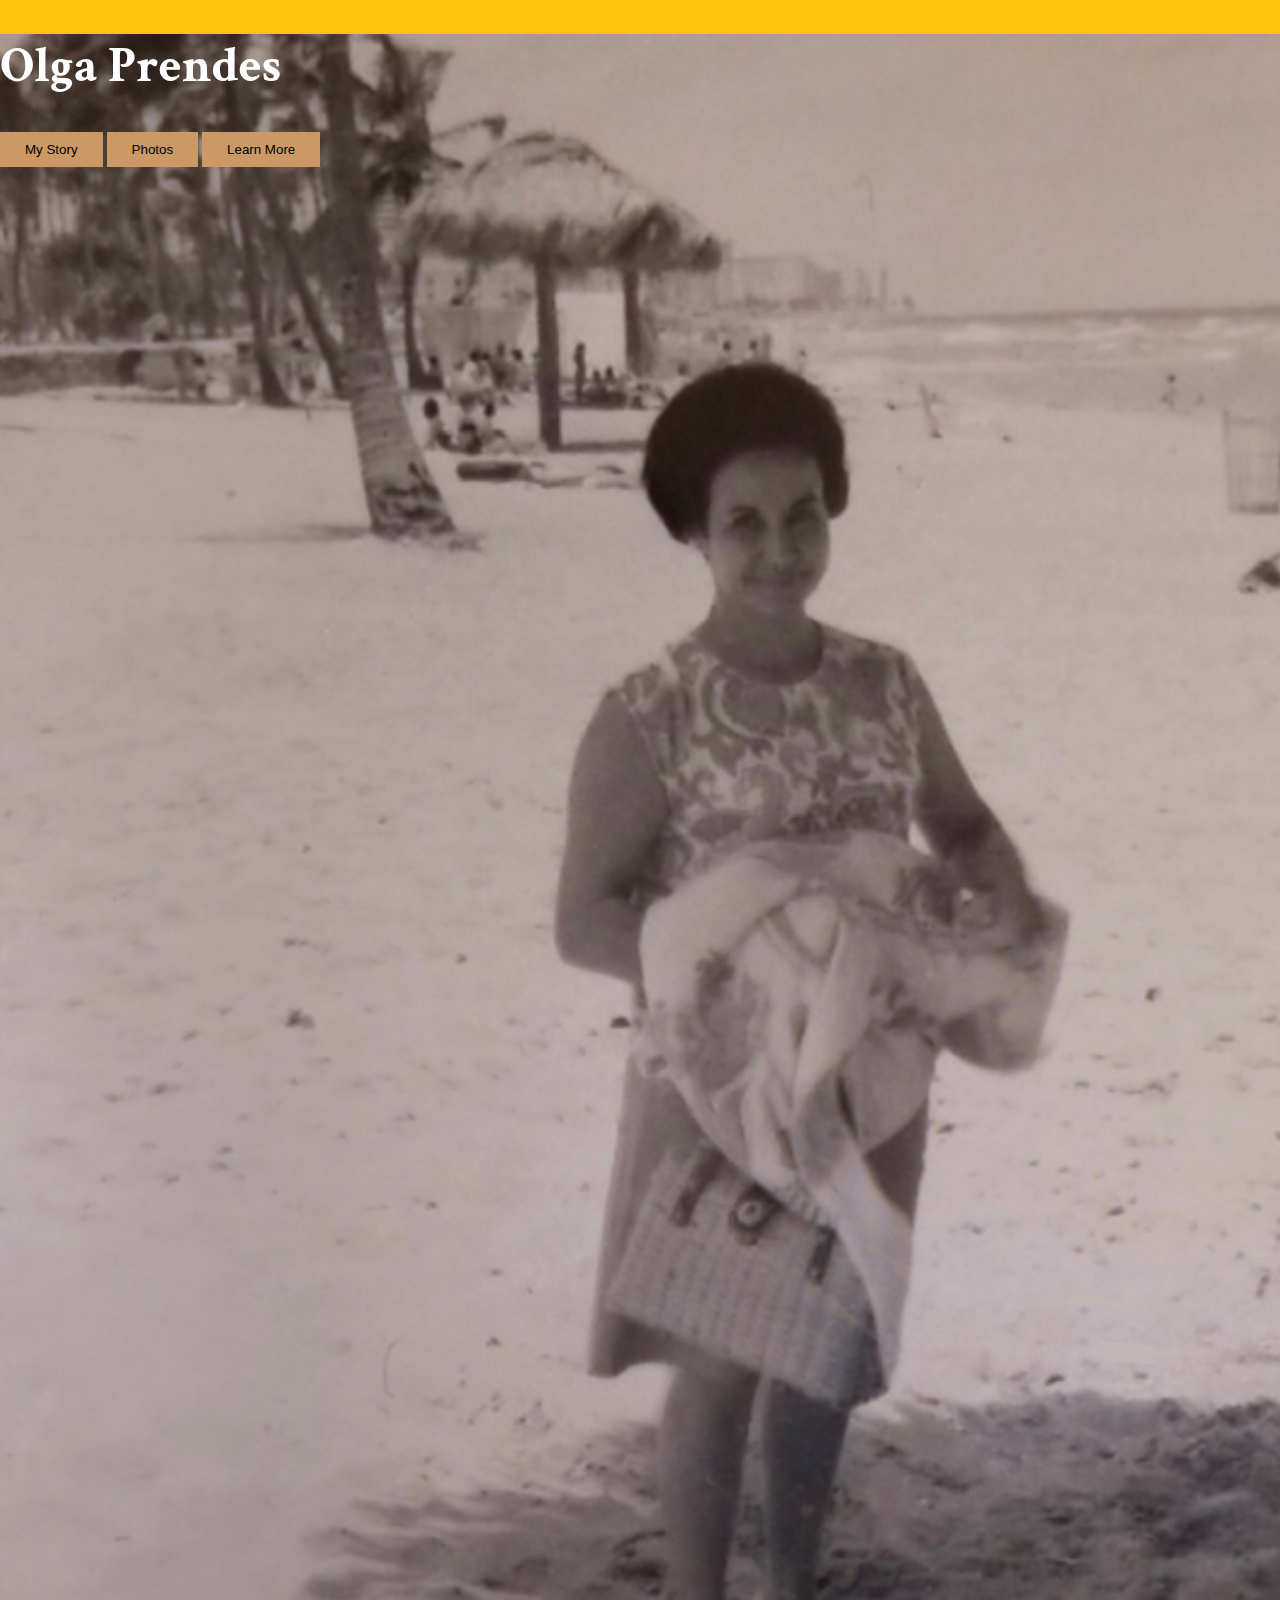
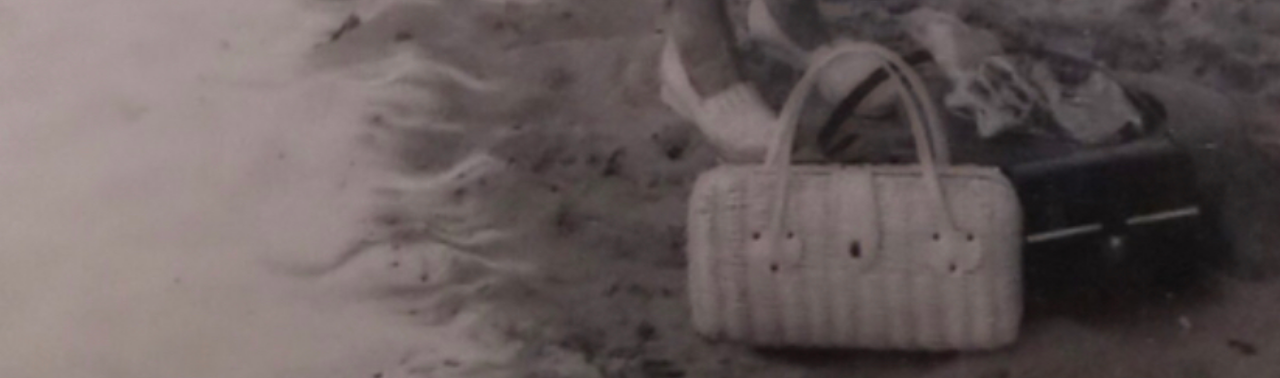
<file: index.html>
<!DOCTYPE html>
<html lang="en" dir="ltr">

<head>
  <meta charset="utf-8">
  <title>Olga Prendes Biosite</title>
  <meta name="author" content="Olga Prendes" />
  <meta name="description" content="biosite" />
  <meta name="keywords" content="Lorem, style, id" />
  <meta name="pragma" content="no-cache" />
  <link href="stylesheet.css" type="text/css" rel="stylesheet" />
  <link href="https://fonts.googleapis.com/css?family=Crimson+Text&display=swap" rel="stylesheet">
</head>

<body>
<div class="container">
  <div class="hero">

  <div class="hero-text">
    <h1 style="font-size:50px">Olga Prendes</h1>
    <button><a href="story.html">My Story</a></button>
    <button><a href="album.html">Photos</a></button>
    <button><a href="links.html">Learn More</a></button>
  </div>
</div>
</div>
</body>

</html>
</file>
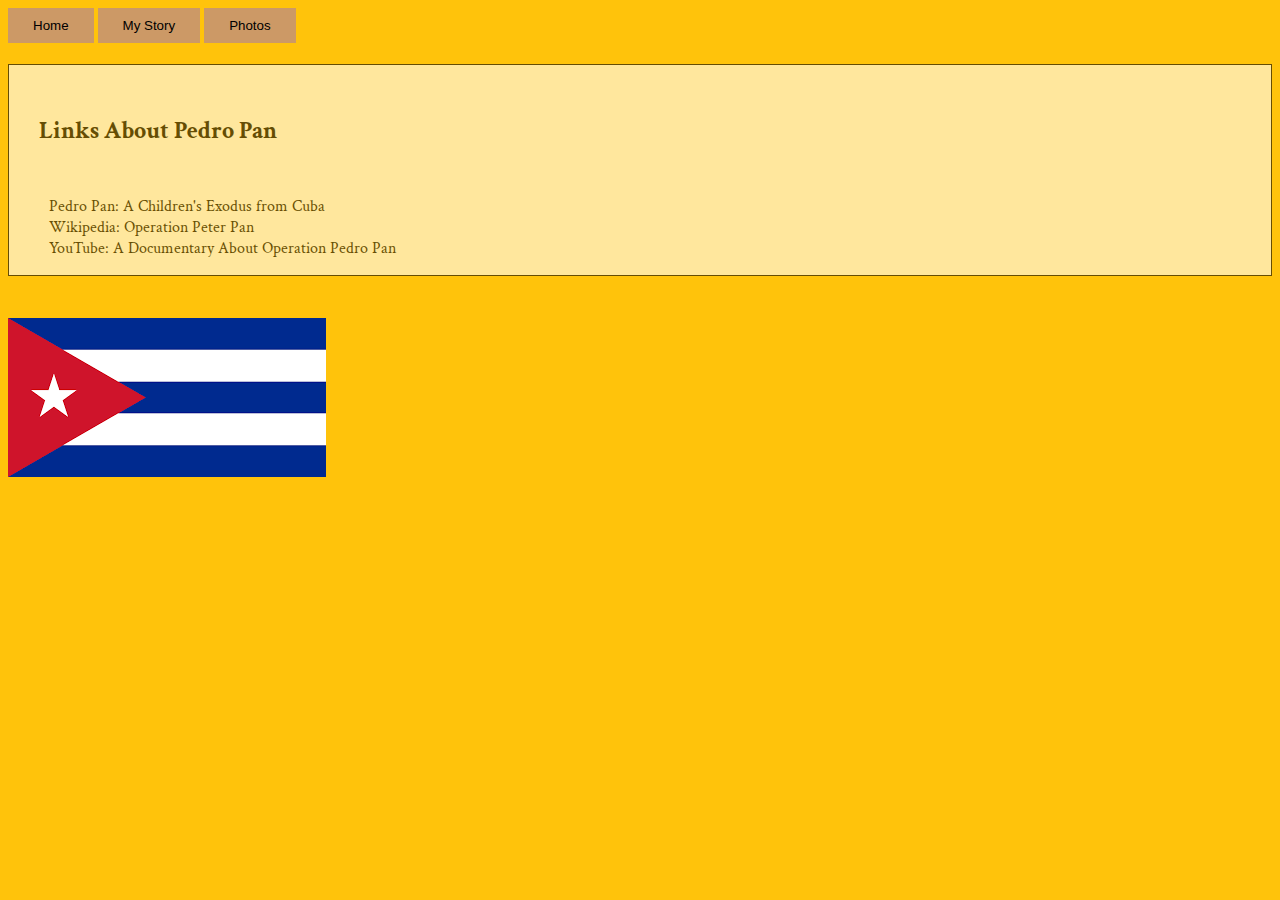
<file: links.html>
<!DOCTYPE html>
<html lang="en" dir="ltr">
  <head>
    <meta charset="utf-8">
    <title>Learn More</title>
    <meta name="author" content="Olga Prendes" />
    <meta name="description" content="biosite" />
    <meta name="keywords" content="Lorem, style, id" />
    <meta name="pragma" content="no-cache" />
    <link href="stylesheet.css" type="text/css" rel="stylesheet" />
    <link href="https://fonts.googleapis.com/css?family=Crimson+Text&display=swap" rel="stylesheet">
  </head>
  <body>
    <div>
    <div class="button2">
    <button><a href="index.html">Home</a></button>
    <button><a href="story.html">My Story</a></button>
    <button><a href="album.html">Photos</a></button>
    </div>
    <br>
    <div class="learn">
    <h2 class="links">Links About Pedro Pan</h2>
    <ul class="second">
      <li class="second">
        <a href="https://insider.si.edu/2017/07/pedro-pan-childrens-exodus-cuba/">Pedro Pan: A Children's Exodus from Cuba</a>
      </li>
      <li class="second">
        <a href="https://en.wikipedia.org/wiki/Operation_Peter_Pan">Wikipedia: Operation Peter Pan</a>
      </li>
      <li class="second">
        <a href="https://www.youtube.com/watch?v=ocpHXB0D7TQ">YouTube: A Documentary About Operation Pedro Pan</a>
      </li>
    </ul>
  </div>
  </div>
  <br>
  <br>
<img src="images\flag.png" alt="cuban flag" class="flag">
  </body>
</html>
</file>
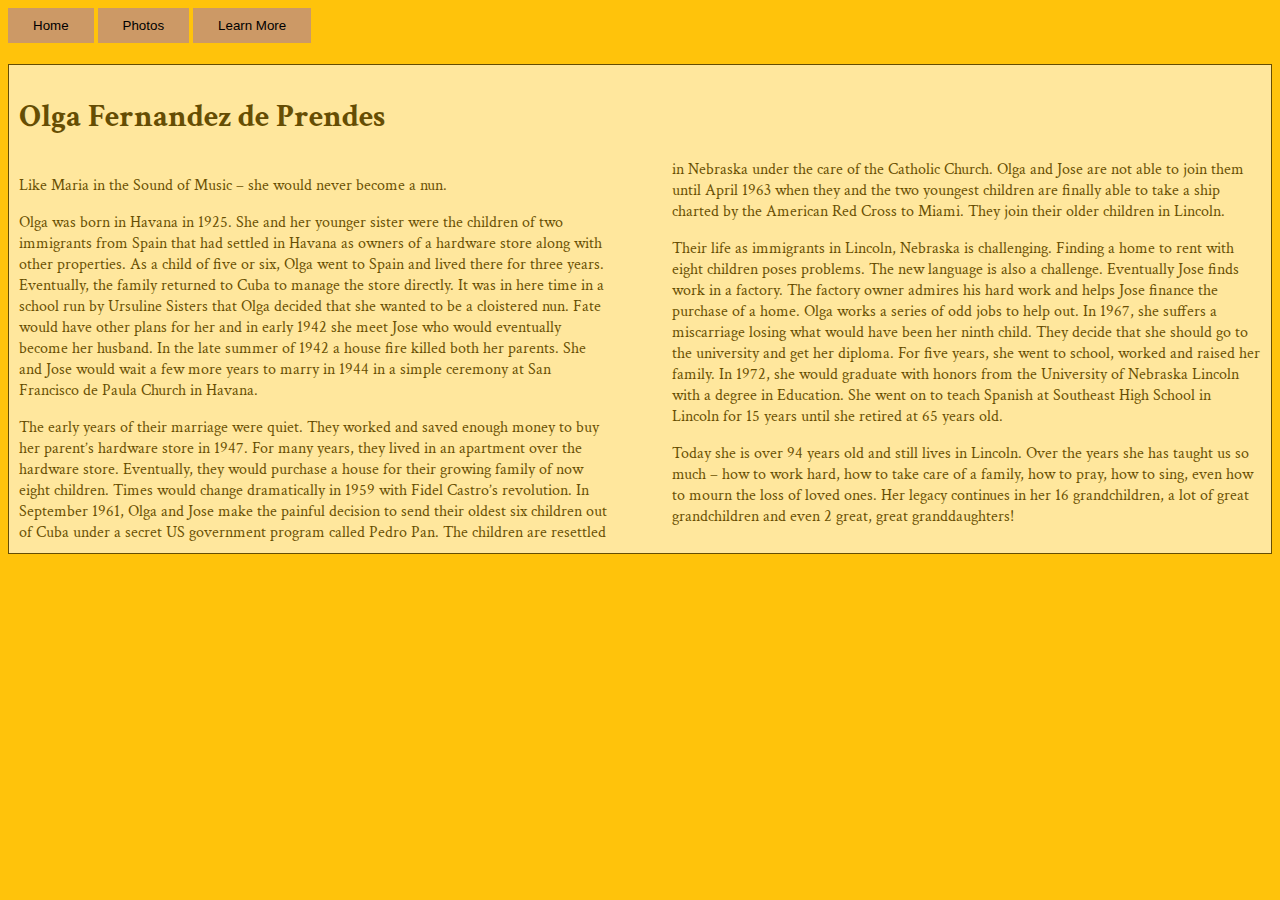
<file: story.html>
<!DOCTYPE html>
<html lang="en" dir="ltr">
  <head>
    <meta charset="utf-8">
    <title>Her story</title>
    <meta name="author" content="Olga Prendes" />
    <meta name="description" content="biosite" />
    <meta name="keywords" content="Lorem, style, id" />
    <meta name="pragma" content="no-cache" />
    <link href="stylesheet.css" type="text/css" rel="stylesheet" />
    <link href="https://fonts.googleapis.com/css?family=Crimson+Text&display=swap" rel="stylesheet">
  </head>
  <body>
    <div class="button2">
      <button><a href="index.html">Home</a></button>
      <button><a href="album.html">Photos</a></button>
      <button><a href="links.html">Learn More</a></button>
    </div>
    <br>
    <div class="story">
      <h1>Olga Fernandez de Prendes</h1>
    <article>
      <p>
        Like Maria in the Sound of Music – she would never become a nun.
      </p>
      <p>
        Olga was born in Havana in 1925. She and her younger sister were the children of two immigrants from Spain that had settled in Havana as owners of a hardware store along with other properties. As a child of five or six, Olga went to Spain and
        lived there for three years. Eventually, the family returned to Cuba to manage the store directly. It was in here time in a school run by Ursuline Sisters that Olga decided that she wanted to be a cloistered nun. Fate would have other plans
        for her and in early 1942 she meet Jose who would eventually become her husband. In the late summer of 1942 a house fire killed both her parents. She and Jose would wait a few more years to marry in 1944 in a simple ceremony at San Francisco
        de Paula Church in Havana.

      </p>
      <p>
        The early years of their marriage were quiet. They worked and saved enough money to buy her parent’s hardware store in 1947. For many years, they lived in an apartment over the hardware store. Eventually, they would purchase a house for their
        growing family of now eight children. Times would change dramatically in 1959 with Fidel Castro’s revolution. In September 1961, Olga and Jose make the painful decision to send their oldest six children out of Cuba under a secret US
        government program called Pedro Pan. The children are resettled in Nebraska under the care of the Catholic Church. Olga and Jose are not able to join them until April 1963 when they and the two youngest children are finally able to take a
        ship charted by the American Red Cross to Miami. They join their older children in Lincoln.
      </p>
      <p>
        Their life as immigrants in Lincoln, Nebraska is challenging. Finding a home to rent with eight children poses problems. The new language is also a challenge. Eventually Jose finds work in a factory. The factory owner admires his hard work
        and helps Jose finance the purchase of a home. Olga works a series of odd jobs to help out. In 1967, she suffers a miscarriage losing what would have been her ninth child. They decide that she should go to the university and get her diploma.
        For five years, she went to school, worked and raised her family. In 1972, she would graduate with honors from the University of Nebraska Lincoln with a degree in Education. She went on to teach Spanish at Southeast High School in Lincoln for
        15 years until she retired at 65 years old.
      </p>
      <p>
        Today she is over 94 years old and still lives in Lincoln. Over the years she has taught us so much – how to work hard, how to take care of a family, how to pray, how to sing, even how to mourn the loss of loved ones. Her legacy continues in
        her 16 grandchildren, a lot of great grandchildren and even 2 great, great granddaughters!
      </p>
    </article>
  </div>
  </body>
</html>
</file>
<file: stylesheet.css>
html {
  font-family: 'Crimson Text', serif;
  font-size: 18;
background-color: #ffc30b;

}
.container{
position: absolute;
left: 0;
top: 0;
width: 120%;
height: 120%;
}

.hero{
  height: 180%;
  background-position: center;
  background-image: url(images/landingpage.jpg);
  background-size: cover;
  background-repeat: no-repeat;
}

.title {
  font-size: 3em;
}

article {
  -webkit-column-width: 200;
  -moz-column-width: 200;
  column-width: 200;
  column-count: 2;
  column-gap: 4em;
}
.second{
  text-decoration: none;
  list-style-type: none;
}

.hero-text{
  color: white;
}

.hero-text button{
  border: none;
  outline: 0;
  display: inline-block;
  padding: 10px 25px;
  color: white;
  background-color: #cc9966;
}
.button2 button{
  border: none;
  outline: 0;
  display: inline-block;
  padding: 10px 25px;
  color: white;
  background-color: #cc9966;
  }

.gallery{
display: block;
margin-left: auto;
margin-right: auto;
width: 50%;
}

.learn{
  background-color: #ffffff;
  border: 1px solid black;
  opacity: 0.6;
  filter: alpha(opacity=60);
}

.story{
  background-color: #ffffff;
  border: 1px solid black;
  opacity: 0.6;
  filter: alpha(opacity=60);
  padding: 10px;
}


a{
  text-decoration: none;
  color: black;
}

.links{
  padding: 30px;
}
</file>
